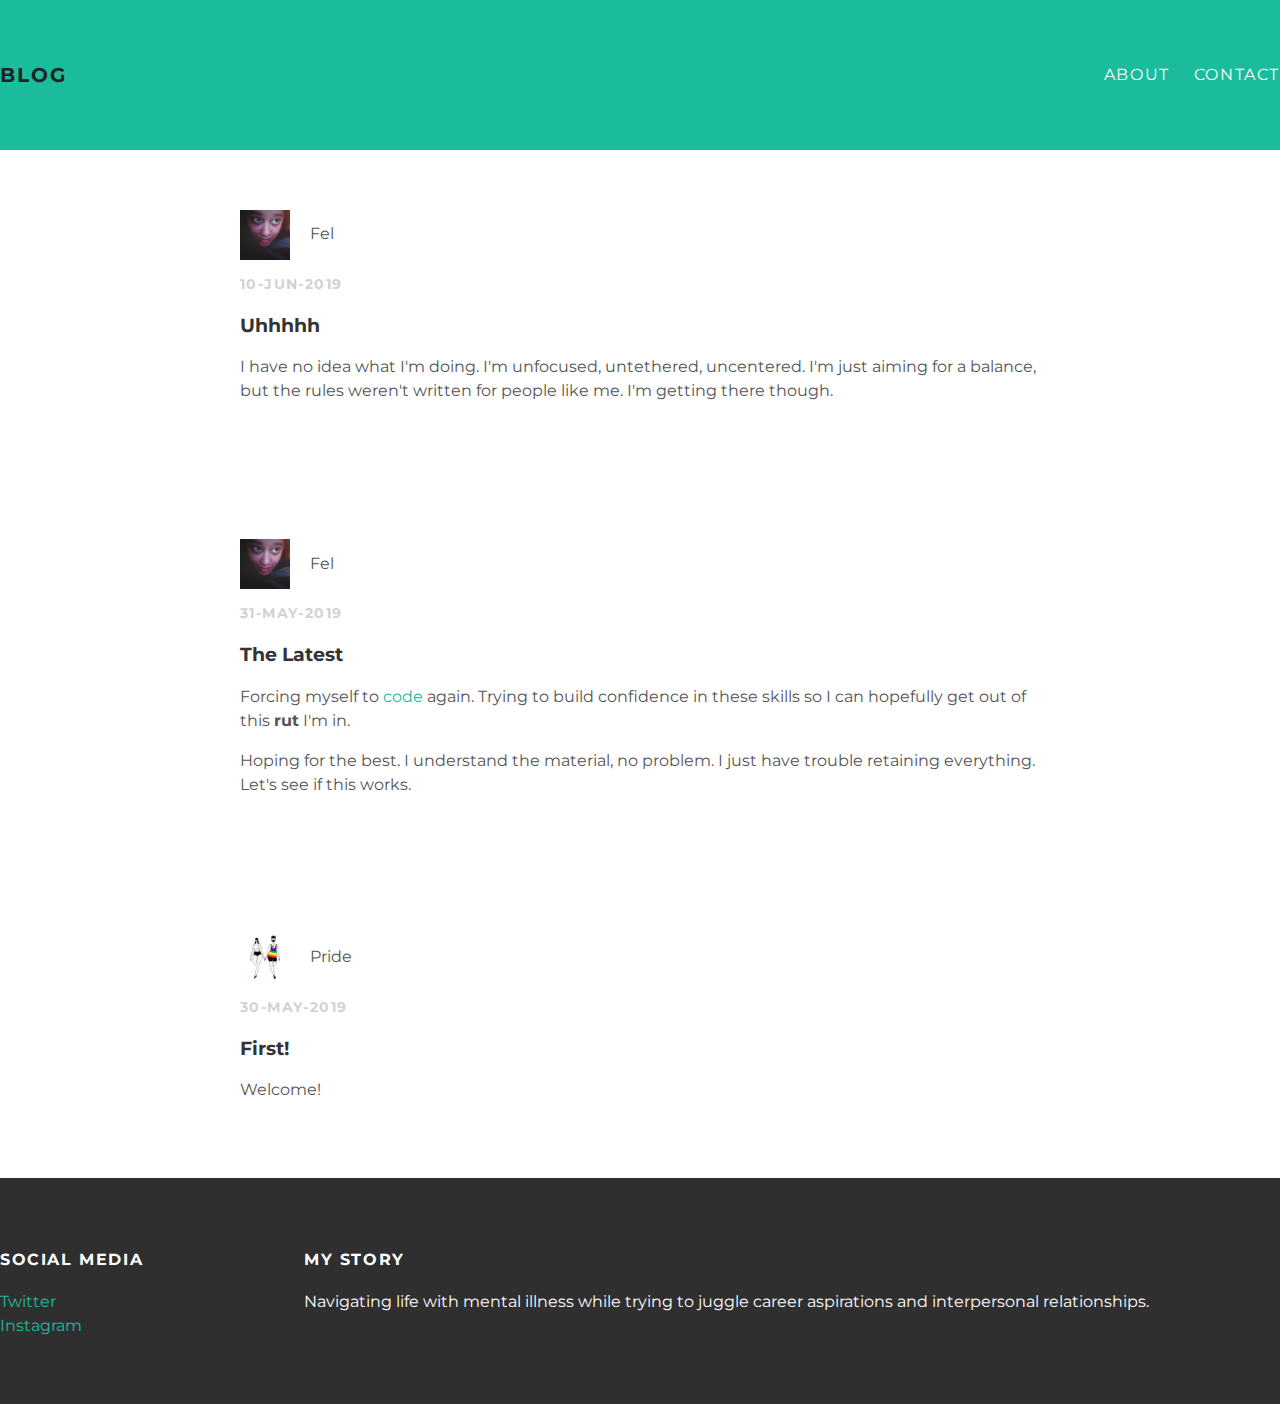
<file: index.html>
<!DOCTYPE html>
<html lang="en" dir="ltr">
  <head>
    <meta charset="utf-8">
    <title>A Nightmarish Hellscape Kind Of Life</title>
    <link rel="stylesheet" type="text/css" href="styles.css">
  </head>
  <body>
    <div id="header">
      <div class="post-container">
        <a id="header-title" href="index.html">Blog</a>
        <ul id="header-nav">
          <li><a href="about.html">About</a></li>
          <li><a href="mailto:devnull@contact.html">Contact</a></li>
        </ul>
      </div>
    </div>

    <div id="content">
      <div class="post-container">
        <div class="post">
          <div class="post-author">
            <img src="2018September05_170259_HTX.png" alt="close-up image of light-skinned person of color">
            <span>Fel</span>
          </div>
          <p class="post-date">10-Jun-2019</p>
          <h3 class="post-title">Uhhhhh</h3>
          <div class="post-content">
            <p>I have no idea what I'm doing. I'm unfocused, untethered, uncentered. I'm just aiming for a balance, but the rules weren't written for people like me. I'm getting there though. </p>
          </div>
        </div>

      </div>
    </div>

    <div id="content">
      <div class="post-container">
        <div class="post">
          <div class="post-author">
            <img src="2018September05_170259_HTX.png" alt="close-up image of light-skinned person of color">
            <span>Fel</span>
          </div>
          <p class="post-date">31-May-2019</p>
          <h3 class="post-title">The Latest</h3>
          <div class="post-content">
            <p>Forcing myself to <a href="https://getmimo.com">code</a> again. Trying to build confidence in these skills so I can hopefully get out of this <strong>rut</strong> I'm in.</p>
            <p>Hoping for the best. I understand the material, no problem. I just have trouble retaining everything. Let's see if this works.</p>
          </div>
        </div>

      </div>
    </div>

    <div id="content">
      <div class="post-container">
        <div class="post">
          <div class="post-author">
            <img src="giphy.gif" alt="animation of multiple people living authentically queer">
            <span>Pride</span>
          </div>
          <p class="post-date">30-May-2019</p>
          <h3 class="post-title">First!</h3>
          <div class="post-content">
            <p>Welcome!</p>
          </div>
        </div>

      </div>
    </div>

    <div id="footer">
      <div class="post-container">
        <div class="column">
          <h4>Social Media</h4>
          <p>
            <a href="https://twitter.com/enbyfel">Twitter</a>
            <br>
            <a href="https://instagram.com/enbyfel">Instagram</a>
          </p>
        </div>
        <div class="column">
          <h4>My Story</h4>
          <p>Navigating life with mental illness while trying to juggle career aspirations and interpersonal relationships.</p>
        </div>

      </div>
    </div>

  </body>
</html>
</file>
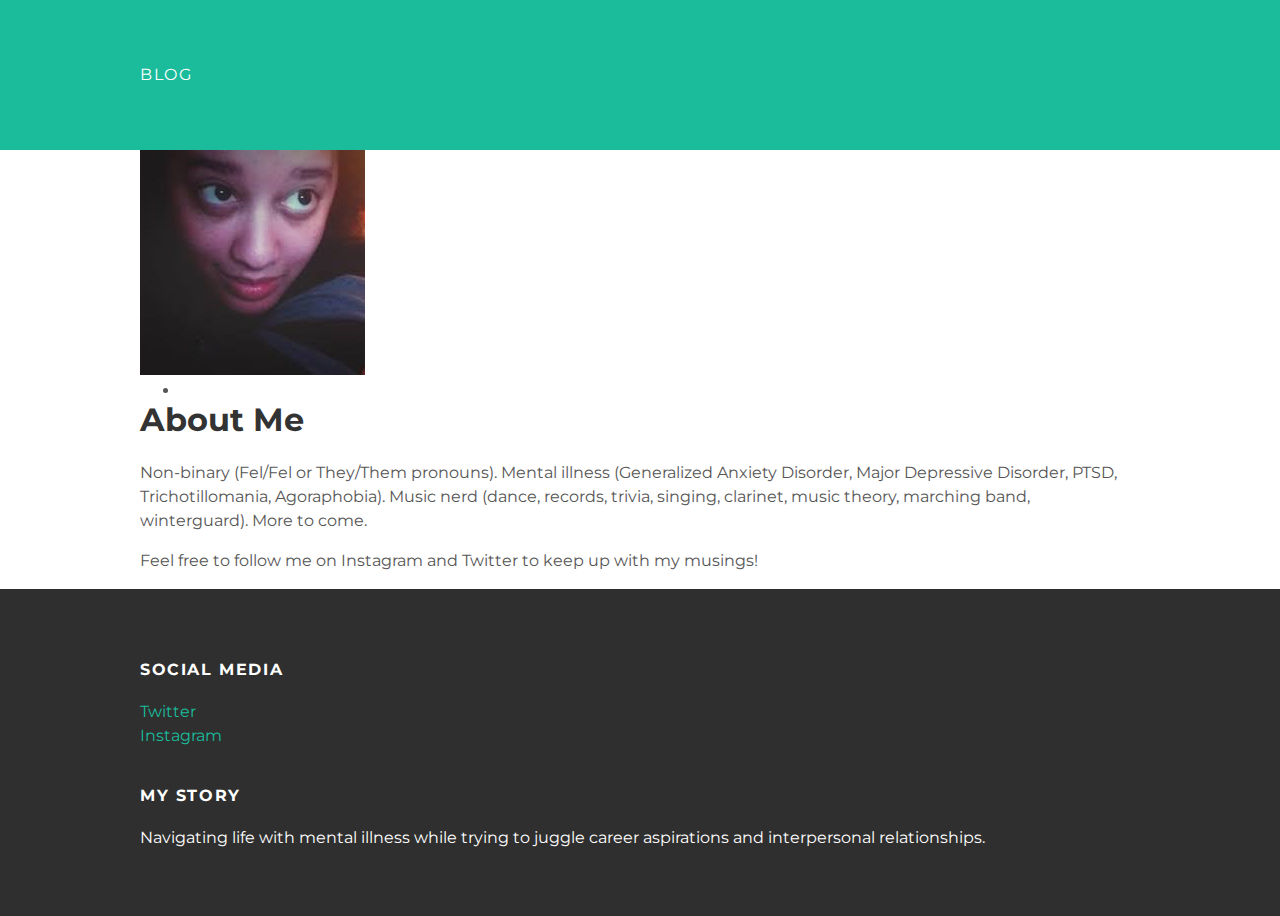
<file: about.html>
<!DOCTYPE html>
<html lang="en" dir="ltr">
  <head>
    <meta charset="utf-8">
    <title>A Nightmarish Hellscape Kind Of Life</title>
    <link rel="stylesheet" type="text/css" href="styles.css">
  </head>
  <body>
    <div id="header">
      <div class="container">
        <a href="index.html">Blog</a>
        <ul>
          <li><a href="about.html">About</a></li>
          <li><a href="mailto:devnull@contact.html">Contact</a></li>
        </ul>
      </div>
    </div>
    <div id="content">
      <div class="container">
        <div class="about">
          <div class="about-author">
            <img src="2018September05_170259_HTX.png" alt="close-up image of light-skinned person of color">
          </div>
          <h1 class="about-title">About Me</h1>
          <div class="about-content">
            <p>Non-binary (Fel/Fel or They/Them pronouns). Mental illness (Generalized Anxiety Disorder, Major Depressive Disorder, PTSD, Trichotillomania, Agoraphobia). Music nerd (dance, records, trivia, singing, clarinet, music theory, marching band, winterguard). More to come.</p>
            <p>Feel free to follow me on Instagram and Twitter to keep up with my musings!</p>
          </div>
        </div>

      </div>
    </div>
    <div id="footer">
      <div class="container">
        <div class="column">
          <h4>Social Media</h4>
          <p>
            <a href="https://twitter.com/enbyfel">Twitter</a>
            <br>
            <a href="https://instagram.com/enbyfel">Instagram</a>
          </p>
        </div>
        <div class="column">
          <h4>My Story</h4>
          <p>Navigating life with mental illness while trying to juggle career aspirations and interpersonal relationships.</p>
        </div>

      </div>
    </div>

  </body>
</html>
</file>
<file: styles.css>
@import url(http://fonts.googleapis.com/css?family=Montserrat:400,700);

body {
  color: #555;
  margin: 0;

  font-family: 'Montserrat', sans-serif;
}

#header {
  background-color: #1abc9c;
  height: 150px;
  line-height: 150px;
}

#header a {
  color: white;
  text-decoration: none;

  text-transform: uppercase;
  letter-spacing: 0.1em;
}

#header a:hover {
  color: #222;
}

#header-title {
  display: block;
  float: left;

  font-size: 20px;
  font-weight: bold;
}

#header-nav {
  display: block;
  float: right;
  margin-top: 0;
}

#header-nav li {
  display: inline;
  padding-left: 20px;
}

.container {
  max-width: 1000px;
  margin: 0 auto;
}

#footer {
  background-color: #2f2f2f;
  padding: 50px 0;
}

.column {
  min-width: 300px;
  display: inline-block;
  vertical-align: top;
}

#footer h4 {
  color: white;
  text-transform: uppercase;
  letter-spacing: 0.1em;
}

#footer p {
  color: white;
}

a {
  color: #1abc9c;
  text-decoration: none;
}
a:hover {
  color: #F6A623;
}

.post {
  max-width: 800px;
  margin: 0 auto;
  padding: 60px 0;
}

.post-author img {
  width: 50px;
  height: 50px;
  vertical-align: middle;
}

.post-author span {
  margin-left: 16px;
}

.post-date {
  color: #D2D2D2;

  font-size: 14px;
  font-weight: bold;

  text-transform: uppercase;
  letter-spacing: 0.1em;
}

h1, h2, h3, h4 {
  color: #333;
}

p {
  line-height: 1.5;
}
</file>
